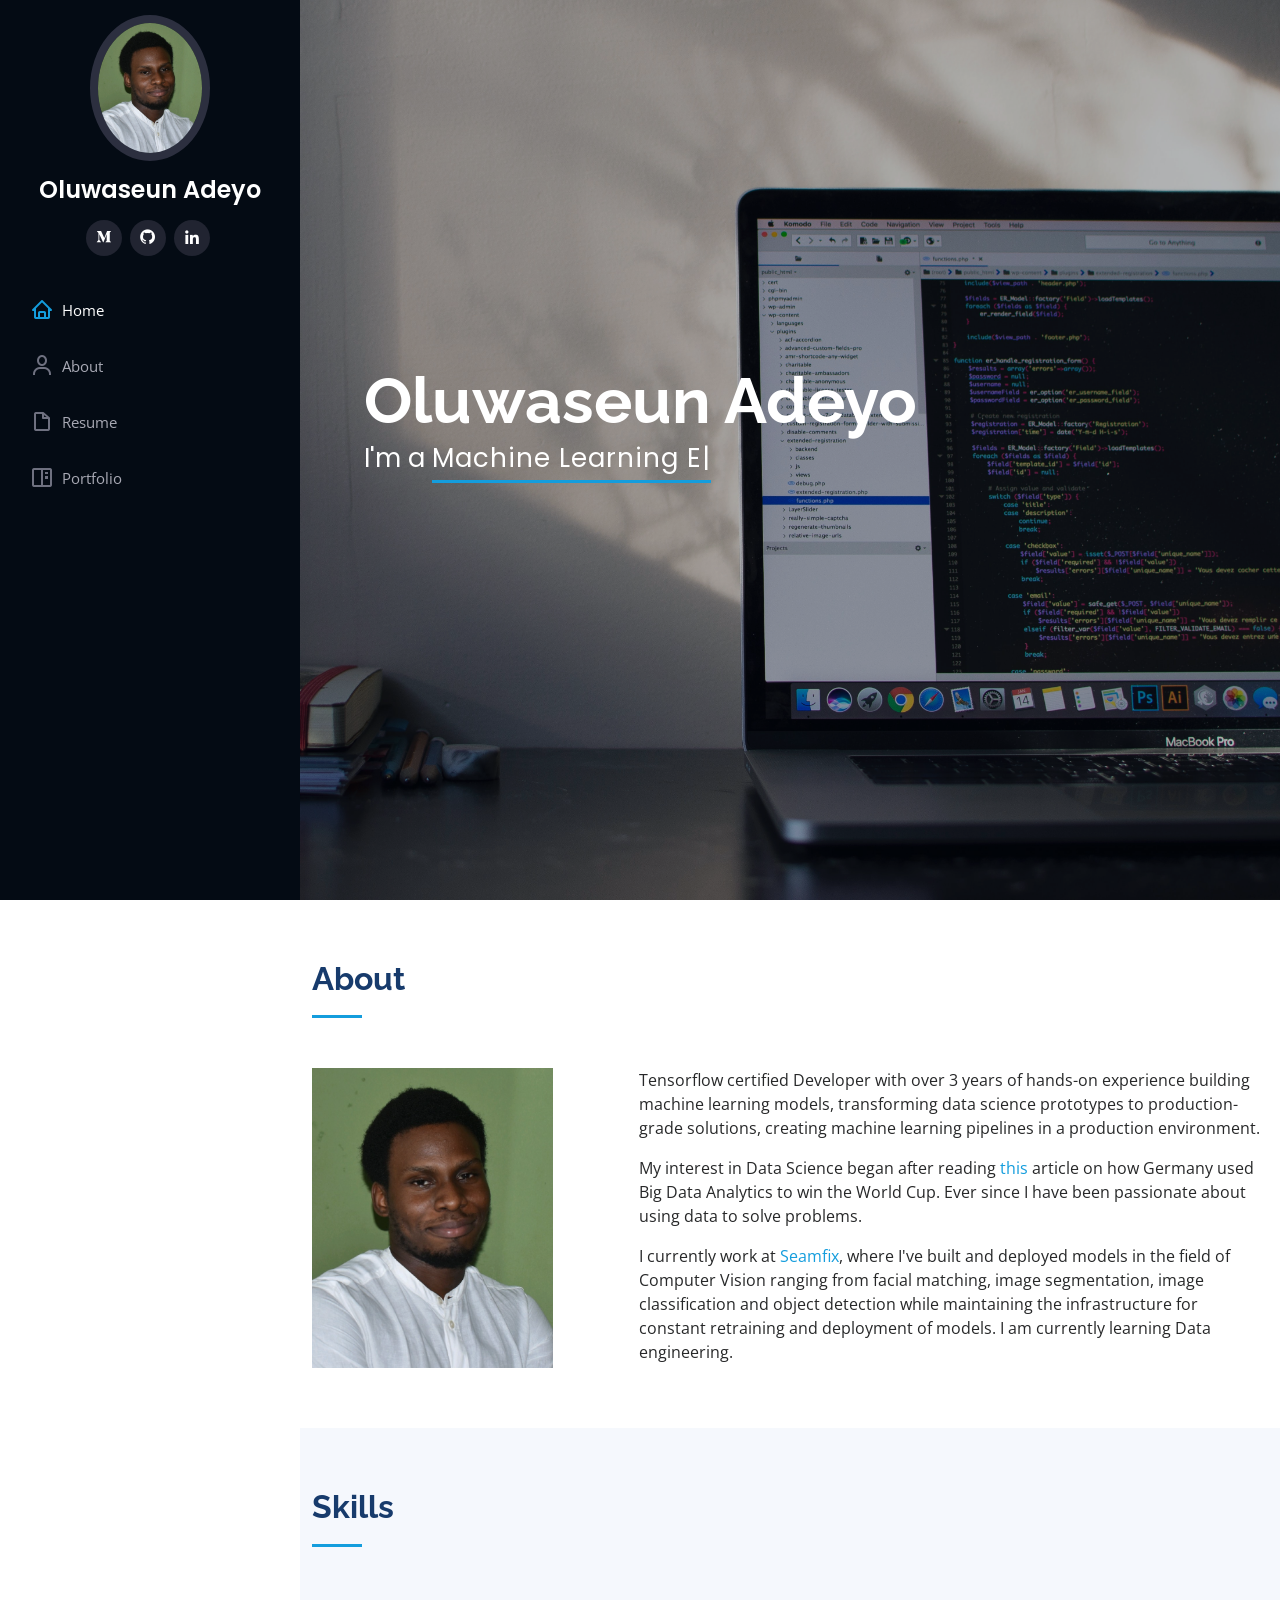
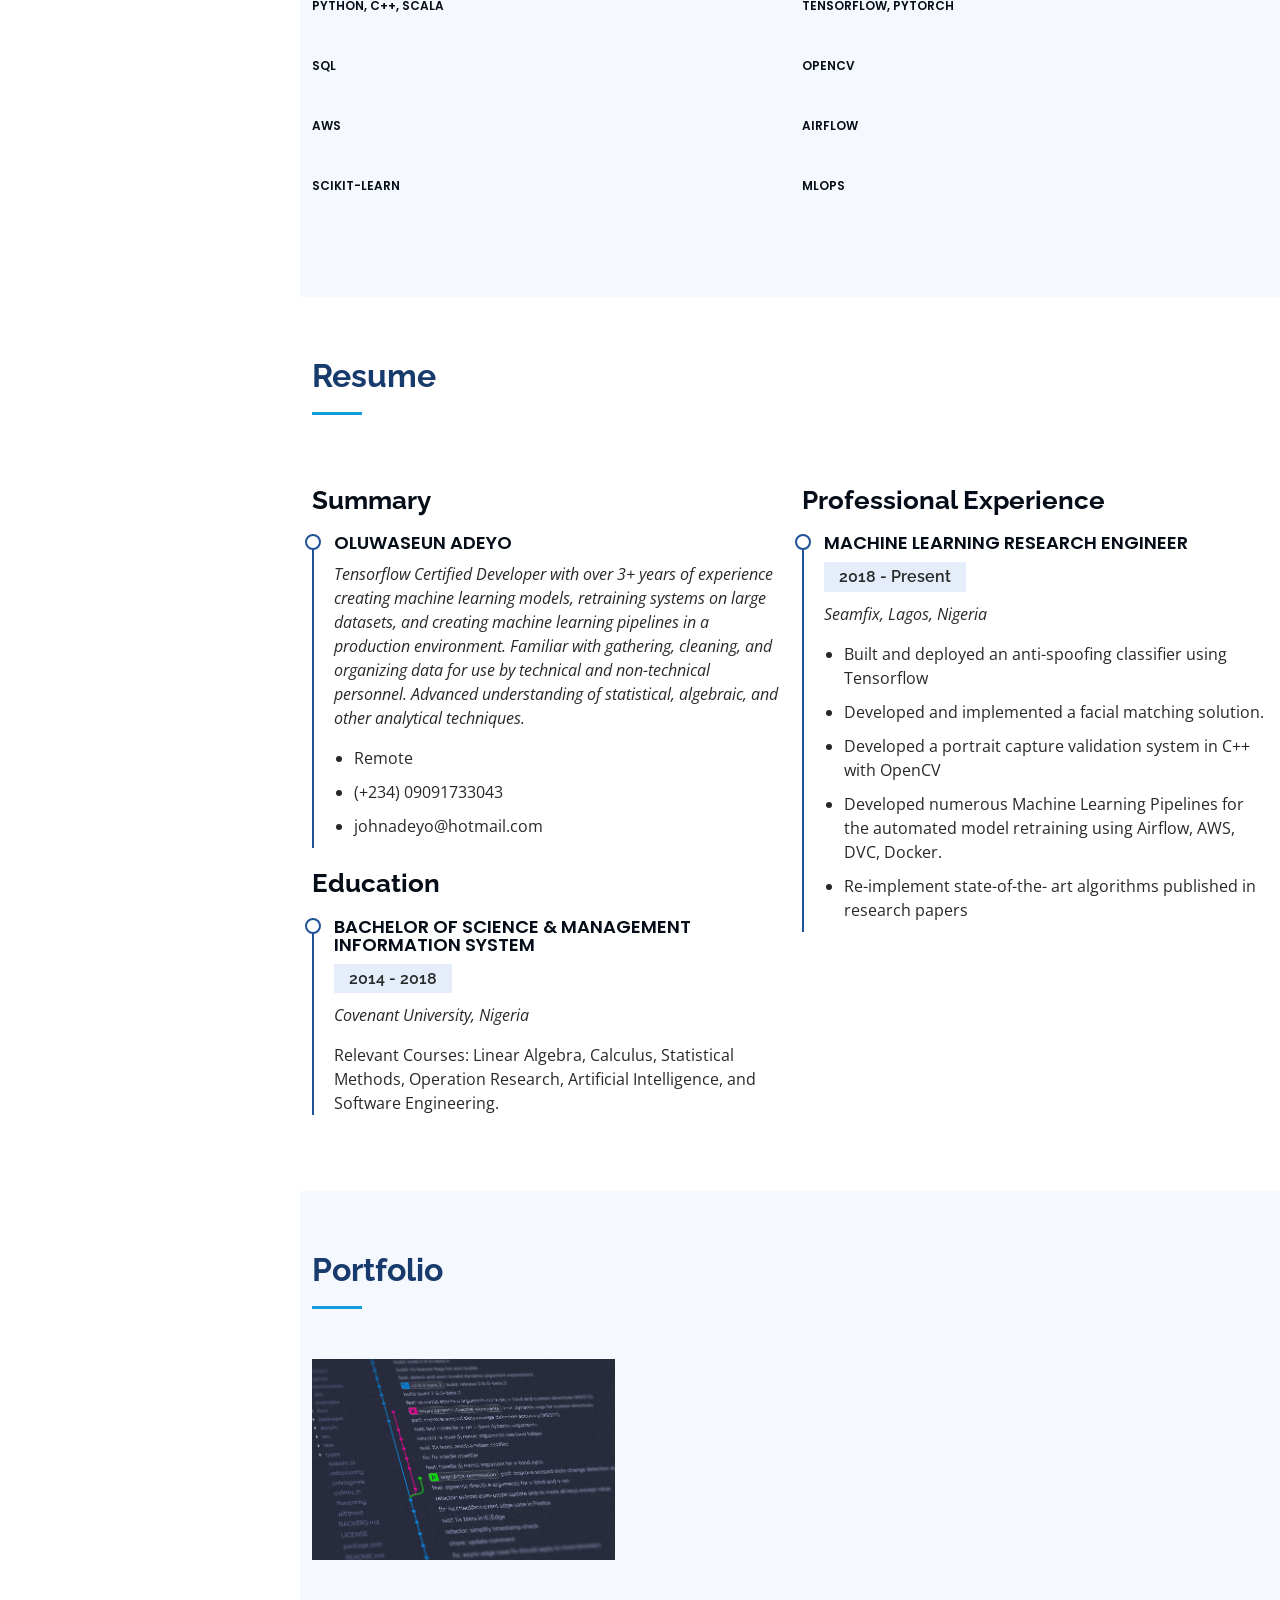
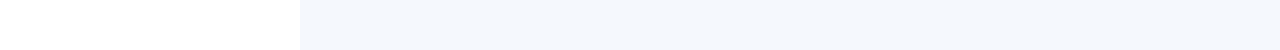
<file: index.html>
<!DOCTYPE html>
<html lang="en">

<head>
  <meta charset="utf-8">
  <meta content="width=device-width, initial-scale=1.0" name="viewport">

  <title>Oluwaseun Adeyo</title>
  <meta content="" name="description">
  <meta content="" name="keywords">

  <!-- Favicons -->
  <link href="assets/img/favicon.png" rel="icon">
  <link href="assets/img/apple-touch-icon.png" rel="apple-touch-icon">

  <!-- Google Fonts -->
  <link href="https://fonts.googleapis.com/css?family=Open+Sans:300,300i,400,400i,600,600i,700,700i|Raleway:300,300i,400,400i,500,500i,600,600i,700,700i|Poppins:300,300i,400,400i,500,500i,600,600i,700,700i" rel="stylesheet">

  <!-- Vendor CSS Files -->
  <link href="assets/vendor/aos/aos.css" rel="stylesheet">
  <link href="assets/vendor/bootstrap/css/bootstrap.min.css" rel="stylesheet">
  <link href="assets/vendor/bootstrap-icons/bootstrap-icons.css" rel="stylesheet">
  <link href="assets/vendor/boxicons/css/boxicons.min.css" rel="stylesheet">
  <link href="assets/vendor/glightbox/css/glightbox.min.css" rel="stylesheet">
  <link href="assets/vendor/swiper/swiper-bundle.min.css" rel="stylesheet">

  <!-- Template Main CSS File -->
  <link href="assets/css/style.css" rel="stylesheet">

  <!-- =======================================================
  * Template Name: iPortfolio - v3.5.0
  * Template URL: https://bootstrapmade.com/iportfolio-bootstrap-portfolio-websites-template/
  * Author: BootstrapMade.com
  * License: https://bootstrapmade.com/license/
  ======================================================== -->
</head>

<body>

  <!-- ======= Mobile nav toggle button ======= -->
  <i class="bi bi-list mobile-nav-toggle d-xl-none"></i>

  <!-- ======= Header ======= -->
  <header id="header">
    <div class="d-flex flex-column">

      <div class="profile">
        <img src="assets/img/oluwaseun.png" alt="" class="img-fluid rounded-circle">
        <h1 class="text-light"><a href="index.html">Oluwaseun Adeyo</a></h1>
        <div class="social-links mt-3 text-center">
          <a href="https://medium.com/@Deh_yor" class="medium"><i class="bx bxl-medium"></i></a>
          <a href="https://github.com/seunboy1" class="github"><i class="bx bxl-github"></i></a>
          <!-- <a href="https://medium.com/@Deh_yor" class="email"><i class="bx:bxl-mailchimp"></i></a> -->
          <a href="https://www.linkedin.com/in/oluwaseun-adeyo-3a047612b/" class="linkedin"><i class="bx bxl-linkedin"></i></a>
      </div>
      </div>

      <nav id="navbar" class="nav-menu navbar">
        <ul>
          <li><a href="#hero" class="nav-link scrollto active"><i class="bx bx-home"></i> <span>Home</span></a></li>
          <li><a href="#about" class="nav-link scrollto"><i class="bx bx-user"></i> <span>About</span></a></li>
          <li><a href="#resume" class="nav-link scrollto"><i class="bx bx-file-blank"></i> <span>Resume</span></a></li>
          <li><a href="#portfolio" class="nav-link scrollto"><i class="bx bx-book-content"></i> <span>Portfolio</span></a></li>
          <!-- <li><a href="#contact" class="nav-link scrollto"><i class="bx bx-envelope"></i> <span>Contact</span></a></li> -->
        </ul>
      </nav><!-- .nav-menu -->
    </div>
  </header><!-- End Header -->

  <!-- ======= Hero Section ======= -->
  <section id="hero" class="d-flex flex-column justify-content-center align-items-center">
    <div class="hero-container" data-aos="fade-in">
      <h1>Oluwaseun Adeyo</h1>
      <p>I'm a <span class="typed" data-typed-items="Machine Learning Engineer, Research Scientist, MLOps Engineer"></span></p>
    </div>
  </section><!-- End Hero -->

  <main id="main">

    <!-- ======= About Section ======= -->
    <section id="about" class="about">
      <div class="container">

        <div class="section-title">
          <h2>About</h2>
        </div>

        <div class="row">
          <div class="col-lg-4" data-aos="fade-right" >
            <img src="assets/img/oluwaseun.png" class="img-fluid" style="height: 300px " style="width: 300px" alt="">
          </div>
          <div class="col-lg-8 pt-4 pt-lg-0 content" data-aos="fade-left">
                        
            <p>Tensorflow certified Developer with over 3 years of hands-on experience building 
              machine learning models, transforming data science prototypes to production-grade 
              solutions, creating machine learning pipelines in a production environment.
            </p>
            <p>
              My interest in Data Science began after reading
              <a href="https://www.mic.com/articles/93438/how-germany-is-using-big-data-to-win-the-world-cup">this</a> article 
              on how Germany used Big Data Analytics to win the World Cup. Ever since I have been 
              passionate about using data to solve problems.
            </p>

            <p>
              I currently work at
              <a href="https://seamfix.com/">Seamfix</a>, where I've built 
              and deployed models in the field of Computer Vision ranging from facial matching, 
              image segmentation, image classification and object detection while maintaining 
              the infrastructure for constant retraining and deployment of models. I am currently learning 
              Data engineering.
            </p>

          </div>
        </div>

      </div>
    </section><!-- End About Section -->

    <!-- ======= Skills Section ======= -->
    <section id="skills" class="skills section-bg">
      <div class="container">

        <div class="section-title">
          <h2>Skills</h2>
          </div>

        <div class="row skills-content">

          <div class="col-lg-6" data-aos="fade-up">
            <div class="progress">
              <span class="skill">Python, C++, Scala </span> 
            </div>

            <div class="progress">
              <span class="skill">SQL </span>
            </div>

            <div class="progress">
              <span class="skill">AWS </span>
            </div>

            <div class="progress">
              <span class="skill">Scikit-learn </span>
            </div>

          </div>

          <div class="col-lg-6" data-aos="fade-up" data-aos-delay="100">

            <div class="progress">
              <span class="skill">Tensorflow, Pytorch </span> 
            </div>

            <div class="progress">
              <span class="skill">OpenCV </span>
            </div>

            <div class="progress">
              <span class="skill">Airflow </span>
            </div>

            <div class="progress">
              <span class="skill">MLOps</span>
              </div>

          </div>

        </div>

      </div>
    </section><!-- End Skills Section -->

    <!-- ======= Resume Section ======= -->
    <section id="resume" class="resume">
      <div class="container">

        <div class="section-title">
          <h2>Resume</h2>
        </div>

        <div class="row">
          <div class="col-lg-6" data-aos="fade-up">
            <h3 class="resume-title">Summary</h3>
            <div class="resume-item pb-0">
              <h4>Oluwaseun Adeyo</h4>
              <p><em>Tensorflow Certified Developer with over 3+ years of experience creating machine learning models, 
                retraining systems on large datasets, and creating machine learning pipelines in a production environment. 
                Familiar with gathering, cleaning, and organizing data for use by technical and non-technical personnel. 
                Advanced understanding of statistical, algebraic, and other analytical techniques.</em></p>
              <ul>
                <li>Remote</li>
                <li>(+234) 09091733043</li>
                <li>johnadeyo@hotmail.com</li>
              </ul>
            </div>

            <h3 class="resume-title">Education</h3>
            
            <div class="resume-item">
              <h4>Bachelor of Science &amp; Management Information System</h4>
              <h5>2014 - 2018</h5>
              <p><em>Covenant University, Nigeria</em></p>
              <p>Relevant Courses: Linear Algebra, Calculus, Statistical Methods, Operation Research, 
                Artificial Intelligence, and Software Engineering.</p>
            </div>
          </div>
          <div class="col-lg-6" data-aos="fade-up" data-aos-delay="100">
            <h3 class="resume-title">Professional Experience</h3>
            <div class="resume-item">
              <h4>Machine Learning Research Engineer</h4>
              <h5>2018 - Present</h5>
              <p><em>Seamfix, Lagos, Nigeria</em></p>
              <ul>
                <li>Built and deployed an anti-spoofing classifier using Tensorflow</li>
                <li>Developed and implemented a facial matching solution. </li>
                <li>Developed a portrait capture validation system in C++ with OpenCV</li>
                <li>Developed numerous Machine Learning Pipelines for the automated model retraining using Airflow, AWS, DVC, Docker.</li>
                <li> Re-implement state-of-the- art algorithms published in research papers </li>
              </ul>
            </div>
          </div>
        </div>

      </div>
    </section><!-- End Resume Section -->

    <!-- ======= Portfolio Section ======= -->
    <section id="portfolio" class="portfolio section-bg">
      <div class="container">

        <div class="section-title">
          <h2>Portfolio</h2>
        </div>

        <div class="row" data-aos="fade-up">
          <div class="col-lg-12 d-flex justify-content-center">
            <!-- <ul id="portfolio-flters"> -->
              <!-- <li data-filter="*" class="filter-active">All</li> -->
              <!-- <li data-filter=".filter-app">App</li>
              <li data-filter=".filter-card">Card</li>
              <li data-filter=".filter-web">Web</li> -->
            <!-- </ul> -->
          </div>
        </div>

        <div class="row portfolio-container" data-aos="fade-up" data-aos-delay="100">

          <div class="col-lg-4 col-md-6 portfolio-item filter-app">
            <div class="portfolio-wrap">
              <img src="assets/img/portfolio/portfolio1.jpg" class="img-fluid" alt="">
              <div class="portfolio-links">
                <a href="assets/img/portfolio/portfolio1.jpg" data-gallery="portfolioGallery" class="portfolio-lightbox" title="DVC & Model Versioning"><i class="bx bx-plus"></i></a>
                <a href="dvc.html" title="More Details"><i class="bx bx-link"></i></a>
              </div>
            </div>
          </div>

          <!-- <div class="col-lg-4 col-md-6 portfolio-item filter-web">
            <div class="portfolio-wrap">
              <img src="assets/img/portfolio/portfolio-2.jpg" class="img-fluid" alt="">
              <div class="portfolio-links">
                <a href="assets/img/portfolio/portfolio-2.jpg" data-gallery="portfolioGallery" class="portfolio-lightbox" title="Web 3"><i class="bx bx-plus"></i></a>
                <a href="portfolio-details.html" title="More Details"><i class="bx bx-link"></i></a>
              </div>
            </div>
          </div>

          <div class="col-lg-4 col-md-6 portfolio-item filter-app">
            <div class="portfolio-wrap">
              <img src="assets/img/portfolio/portfolio-3.jpg" class="img-fluid" alt="">
              <div class="portfolio-links">
                <a href="assets/img/portfolio/portfolio-3.jpg" data-gallery="portfolioGallery" class="portfolio-lightbox" title="App 2"><i class="bx bx-plus"></i></a>
                <a href="portfolio-details.html" title="More Details"><i class="bx bx-link"></i></a>
              </div>
            </div>
          </div>

          <div class="col-lg-4 col-md-6 portfolio-item filter-card">
            <div class="portfolio-wrap">
              <img src="assets/img/portfolio/portfolio-4.jpg" class="img-fluid" alt="">
              <div class="portfolio-links">
                <a href="assets/img/portfolio/portfolio-4.jpg" data-gallery="portfolioGallery" class="portfolio-lightbox" title="Card 2"><i class="bx bx-plus"></i></a>
                <a href="portfolio-details.html" title="More Details"><i class="bx bx-link"></i></a>
              </div>
            </div> -->
          </div>

         

      </div>
    </section><!-- End Portfolio Section -->

    <!-- ======= Contact Section ======= -->
    <!-- <section id="contact" class="contact">
      <div class="container">

        
        <div class="row" data-aos="fade-in">

          <div class="col-lg-5 d-flex align-items-stretch">
            <div class="info">
              <div class="address">
                <i class="bi bi-geo-alt"></i>
                <h4>Location:</h4>
                <p>A108 Adam Street, New York, NY 535022</p>
              </div>

              <div class="email">
                <i class="bi bi-envelope"></i>
                <h4>Email:</h4>
                <p>info@example.com</p>
              </div>

              <div class="phone">
                <i class="bi bi-phone"></i>
                <h4>Call:</h4>
                <p>+1 5589 55488 55s</p>
              </div>

              <iframe src="https://www.google.com/maps/embed?pb=!1m14!1m8!1m3!1d12097.433213460943!2d-74.0062269!3d40.7101282!3m2!1i1024!2i768!4f13.1!3m3!1m2!1s0x0%3A0xb89d1fe6bc499443!2sDowntown+Conference+Center!5e0!3m2!1smk!2sbg!4v1539943755621" frameborder="0" style="border:0; width: 100%; height: 290px;" allowfullscreen></iframe>
            </div>

          </div>

          <div class="col-lg-7 mt-5 mt-lg-0 d-flex align-items-stretch">
            <form action="forms/contact.php" method="post" role="form" class="php-email-form">
              <div class="row">
                <div class="form-group col-md-6">
                  <label for="name">Your Name</label>
                  <input type="text" name="name" class="form-control" id="name" required>
                </div>
                <div class="form-group col-md-6">
                  <label for="name">Your Email</label>
                  <input type="email" class="form-control" name="email" id="email" required>
                </div>
              </div>
              <div class="form-group">
                <label for="name">Subject</label>
                <input type="text" class="form-control" name="subject" id="subject" required>
              </div>
              <div class="form-group">
                <label for="name">Message</label>
                <textarea class="form-control" name="message" rows="10" required></textarea>
              </div>
              <div class="my-3">
                <div class="loading">Loading</div>
                <div class="error-message"></div>
                <div class="sent-message">Your message has been sent. Thank you!</div>
              </div>
              <div class="text-center"><button type="submit">Send Message</button></div>
            </form>
          </div> -->

        </div>

      </div>
    </section><!-- End Contact Section -->

  </main><!-- End #main -->

  <a href="#" class="back-to-top d-flex align-items-center justify-content-center"><i class="bi bi-arrow-up-short"></i></a>

  <!-- Vendor JS Files -->
  <script src="assets/vendor/aos/aos.js"></script>
  <script src="assets/vendor/bootstrap/js/bootstrap.bundle.min.js"></script>
  <script src="assets/vendor/glightbox/js/glightbox.min.js"></script>
  <script src="assets/vendor/isotope-layout/isotope.pkgd.min.js"></script>
  <script src="assets/vendor/php-email-form/validate.js"></script>
  <script src="assets/vendor/purecounter/purecounter.js"></script>
  <script src="assets/vendor/swiper/swiper-bundle.min.js"></script>
  <script src="assets/vendor/typed.js/typed.min.js"></script>
  <script src="assets/vendor/waypoints/noframework.waypoints.js"></script>

  <!-- Template Main JS File -->
  <script src="assets/js/main.js"></script>

</body>

</html>
</file>
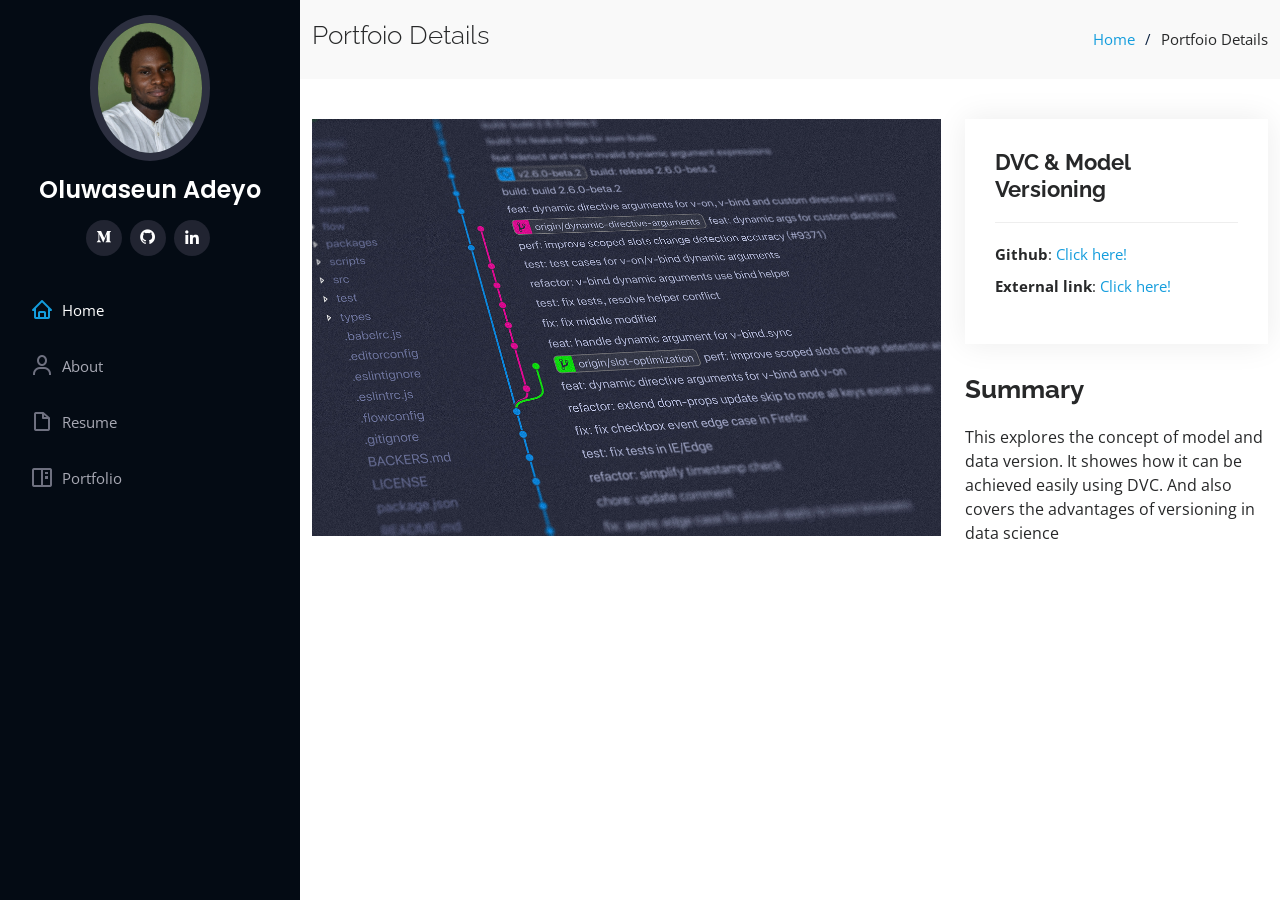
<file: dvc.html>
<!DOCTYPE html>
<html lang="en">

<head>
  <meta charset="utf-8">
  <meta content="width=device-width, initial-scale=1.0" name="viewport">

  <title>Portfolio Page</title>
  <meta content="" name="description">
  <meta content="" name="keywords">

  <!-- Favicons -->
  <link href="assets/img/favicon.png" rel="icon">
  <link href="assets/img/apple-touch-icon.png" rel="apple-touch-icon">

  <!-- Google Fonts -->
  <link href="https://fonts.googleapis.com/css?family=Open+Sans:300,300i,400,400i,600,600i,700,700i|Raleway:300,300i,400,400i,500,500i,600,600i,700,700i|Poppins:300,300i,400,400i,500,500i,600,600i,700,700i" rel="stylesheet">

  <!-- Vendor CSS Files -->
  <link href="assets/vendor/aos/aos.css" rel="stylesheet">
  <link href="assets/vendor/bootstrap/css/bootstrap.min.css" rel="stylesheet">
  <link href="assets/vendor/bootstrap-icons/bootstrap-icons.css" rel="stylesheet">
  <link href="assets/vendor/boxicons/css/boxicons.min.css" rel="stylesheet">
  <link href="assets/vendor/glightbox/css/glightbox.min.css" rel="stylesheet">
  <link href="assets/vendor/swiper/swiper-bundle.min.css" rel="stylesheet">

  <!-- Template Main CSS File -->
  <link href="assets/css/style.css" rel="stylesheet">

  <!-- =======================================================
  * Template Name: iPortfolio - v3.5.0
  * Template URL: https://bootstrapmade.com/iportfolio-bootstrap-portfolio-websites-template/
  * Author: BootstrapMade.com
  * License: https://bootstrapmade.com/license/
  ======================================================== -->
</head>

<body>

  <!-- ======= Mobile nav toggle button ======= -->
  <i class="bi bi-list mobile-nav-toggle d-xl-none"></i>

  <!-- ======= Header ======= -->
  <header id="header">
    <div class="d-flex flex-column">

      <div class="profile">
        <img src="assets/img/oluwaseun.png" alt="" class="img-fluid rounded-circle">
        <h1 class="text-light"><a href="index.html">Oluwaseun Adeyo</a></h1>
        <div class="social-links mt-3 text-center">
          <a href="https://medium.com/@Deh_yor" class="medium"><i class="bx bxl-medium"></i></a>
          <a href="https://github.com/seunboy1" class="github"><i class="bx bxl-github"></i></a>
          <a href="https://www.linkedin.com/in/oluwaseun-adeyo-3a047612b/" class="linkedin"><i class="bx bxl-linkedin"></i></a>
      </div>

      <nav id="navbar" class="nav-menu navbar">
        <ul>
          <li><a href="index.html" class="nav-link scrollto active"><i class="bx bx-home"></i> <span>Home</span></a></li>
          <li><a href="index.html#about" class="nav-link scrollto"><i class="bx bx-user"></i> <span>About</span></a></li>
          <li><a href="index.html#resume" class="nav-link scrollto"><i class="bx bx-file-blank"></i> <span>Resume</span></a></li>
          <li><a href="index.html#portfolio" class="nav-link scrollto"><i class="bx bx-book-content"></i> <span>Portfolio</span></a></li>
          <!-- <li><a href="index.html#contact" class="nav-link scrollto"><i class="bx bx-envelope"></i> <span>Contact</span></a></li> -->
        </ul>
      </nav><!-- .nav-menu -->
    </div>
  </header><!-- End Header -->

  <main id="main">

    <!-- ======= Breadcrumbs ======= -->
    <section id="breadcrumbs" class="breadcrumbs">
      <div class="container">

        <div class="d-flex justify-content-between align-items-center">
          <h2>Portfoio Details</h2>
          <ol>
            <li><a href="index.html">Home</a></li>
            <li>Portfoio Details</li>
          </ol>
        </div>

      </div>
    </section><!-- End Breadcrumbs -->

    <!-- ======= Portfolio Details Section ======= -->
    <section id="portfolio-details" class="portfolio-details">
      <div class="container">

        <div class="row gy-4">

          <div class="col-lg-8">
            <div class="portfolio-details-slider swiper">
              <div class="swiper-wrapper align-items-center">

                <div class="swiper-slide">
                  <img src="assets/img/portfolio/portfolio1.jpg" alt="">
                </div>

                <!-- <div class="swiper-slide">
                  <img src="assets/img/portfolio/portfolio-details-2.jpg" alt="">
                </div>

                <div class="swiper-slide">
                  <img src="assets/img/portfolio/portfolio-details-3.jpg" alt="">
                </div> -->

              </div>
              <div class="swiper-pagination"></div>
            </div>
          </div>

          <div class="col-lg-4">
            <div class="portfolio-info">
              <h3>DVC & Model Versioning</h3>
              <ul>
                <li><strong>Github</strong>: <a href="https://github.com/seunboy1/DVC_GITHUB_CODE">Click here! </a> </li>
                <li><strong>External link</strong>: <a href= https://medium.com/geekculture/how-to-ensure-reproducibility-easily-in-data-science-through-version-control-1777ae3b15a >Click here! </a> </li>
              </ul>
            </div>
            <div class="portfolio-description">
              <h2>Summary</h2>
              <p>
                This explores the concept of model and data version. It showes how it can be achieved easily using DVC. 
                And also covers the advantages of versioning in data science
              </p>
            </div>
          </div>

        </div>

      </div>
    </section><!-- End Portfolio Details Section -->

  </main><!-- End #main -->

  <a href="#" class="back-to-top d-flex align-items-center justify-content-center"><i class="bi bi-arrow-up-short"></i></a>

  <!-- Vendor JS Files -->
  <script src="assets/vendor/aos/aos.js"></script>
  <script src="assets/vendor/bootstrap/js/bootstrap.bundle.min.js"></script>
  <script src="assets/vendor/glightbox/js/glightbox.min.js"></script>
  <script src="assets/vendor/isotope-layout/isotope.pkgd.min.js"></script>
  <script src="assets/vendor/php-email-form/validate.js"></script>
  <script src="assets/vendor/purecounter/purecounter.js"></script>
  <script src="assets/vendor/swiper/swiper-bundle.min.js"></script>
  <script src="assets/vendor/typed.js/typed.min.js"></script>
  <script src="assets/vendor/waypoints/noframework.waypoints.js"></script>

  <!-- Template Main JS File -->
  <script src="assets/js/main.js"></script>

</body>

</html>
</file>
<file: assets/css/style.css>
/**
* Template Name: iPortfolio - v3.5.0
* Template URL: https://bootstrapmade.com/iportfolio-bootstrap-portfolio-websites-template/
* Author: BootstrapMade.com
* License: https://bootstrapmade.com/license/
*/

/*--------------------------------------------------------------
# General
--------------------------------------------------------------*/
body {
  font-family: "Open Sans", sans-serif;
  color: #272829;
}

a {
  color: #149ddd;
  text-decoration: none;
}

a:hover {
  color: #37b3ed;
  text-decoration: none;
}

h1, h2, h3, h4, h5, h6 {
  font-family: "Raleway", sans-serif;
}

/*--------------------------------------------------------------
# Back to top button
--------------------------------------------------------------*/
.back-to-top {
  position: fixed;
  visibility: hidden;
  opacity: 0;
  right: 15px;
  bottom: 15px;
  z-index: 996;
  background: #149ddd;
  width: 40px;
  height: 40px;
  border-radius: 50px;
  transition: all 0.4s;
}
.back-to-top i {
  font-size: 28px;
  color: #fff;
  line-height: 0;
}
.back-to-top:hover {
  background: #2eafec;
  color: #fff;
}
.back-to-top.active {
  visibility: visible;
  opacity: 1;
}

/*--------------------------------------------------------------
# Header
--------------------------------------------------------------*/
#header {
  position: fixed;
  top: 0;
  left: 0;
  bottom: 0;
  width: 300px;
  transition: all ease-in-out 0.5s;
  z-index: 9997;
  transition: all 0.5s;
  padding: 0 15px;
  background: #040b14;
  overflow-y: auto;
}
#header .profile img {
  margin: 15px auto;
  display: block;
  width: 120px;
  border: 8px solid #2c2f3f;
}
#header .profile h1 {
  font-size: 24px;
  margin: 0;
  padding: 0;
  font-weight: 600;
  -moz-text-align-last: center;
  text-align-last: center;
  font-family: "Poppins", sans-serif;
}
#header .profile h1 a, #header .profile h1 a:hover {
  color: #fff;
  text-decoration: none;
}
#header .profile .social-links a {
  font-size: 18px;
  display: inline-block;
  background: #212431;
  color: #fff;
  line-height: 1;
  padding: 8px 0;
  margin-right: 4px;
  border-radius: 50%;
  text-align: center;
  width: 36px;
  height: 36px;
  transition: 0.3s;
}
#header .profile .social-links a:hover {
  background: #149ddd;
  color: #fff;
  text-decoration: none;
}

#main {
  margin-left: 300px;
}

@media (max-width: 1199px) {
  #header {
    left: -300px;
  }

  #main {
    margin-left: 0;
  }
}
/*--------------------------------------------------------------
# Navigation Menu
--------------------------------------------------------------*/
/* Desktop Navigation */
.nav-menu {
  padding: 30px 0 0 0;
}
.nav-menu * {
  margin: 0;
  padding: 0;
  list-style: none;
}
.nav-menu > ul > li {
  position: relative;
  white-space: nowrap;
}
.nav-menu a, .nav-menu a:focus {
  display: flex;
  align-items: center;
  color: #a8a9b4;
  padding: 12px 15px;
  margin-bottom: 8px;
  transition: 0.3s;
  font-size: 15px;
}
.nav-menu a i, .nav-menu a:focus i {
  font-size: 24px;
  padding-right: 8px;
  color: #6f7180;
}
.nav-menu a:hover, .nav-menu .active, .nav-menu .active:focus, .nav-menu li:hover > a {
  text-decoration: none;
  color: #fff;
}
.nav-menu a:hover i, .nav-menu .active i, .nav-menu .active:focus i, .nav-menu li:hover > a i {
  color: #149ddd;
}

/* Mobile Navigation */
.mobile-nav-toggle {
  position: fixed;
  right: 15px;
  top: 15px;
  z-index: 9998;
  border: 0;
  font-size: 24px;
  transition: all 0.4s;
  outline: none !important;
  background-color: #149ddd;
  color: #fff;
  width: 40px;
  height: 40px;
  display: inline-flex;
  align-items: center;
  justify-content: center;
  line-height: 0;
  border-radius: 50px;
  cursor: pointer;
}

.mobile-nav-active {
  overflow: hidden;
}
.mobile-nav-active #header {
  left: 0;
}

/*--------------------------------------------------------------
# Hero Section
--------------------------------------------------------------*/
#hero {
  width: 100%;
  height: 100vh;
  background: url("../img/hero-bgg.jpg") top center;
  background-size: cover;
}
#hero:before {
  content: "";
  background: rgba(5, 13, 24, 0.3);
  position: absolute;
  bottom: 0;
  top: 0;
  left: 0;
  right: 0;
  z-index: 1;
}
#hero .hero-container {
  position: relative;
  z-index: 2;
  min-width: 300px;
}
#hero h1 {
  margin: 0 0 10px 0;
  font-size: 64px;
  font-weight: 700;
  line-height: 56px;
  color: #fff;
}
#hero p {
  color: #fff;
  margin-bottom: 50px;
  font-size: 26px;
  font-family: "Poppins", sans-serif;
}
#hero p span {
  color: #fff;
  padding-bottom: 4px;
  letter-spacing: 1px;
  border-bottom: 3px solid #149ddd;
}
@media (min-width: 1024px) {
  #hero {
    background-attachment: fixed;
  }
}
@media (max-width: 768px) {
  #hero h1 {
    font-size: 28px;
    line-height: 36px;
  }
  #hero h2 {
    font-size: 18px;
    line-height: 24px;
    margin-bottom: 30px;
  }
}

/*--------------------------------------------------------------
# Sections General
--------------------------------------------------------------*/
section {
  padding: 60px 0;
  overflow: hidden;
}

.section-bg {
  background: #f5f8fd;
}

.section-title {
  padding-bottom: 30px;
}
.section-title h2 {
  font-size: 32px;
  font-weight: bold;
  margin-bottom: 20px;
  padding-bottom: 20px;
  position: relative;
  color: #173b6c;
}
.section-title h2::after {
  content: "";
  position: absolute;
  display: block;
  width: 50px;
  height: 3px;
  background: #149ddd;
  bottom: 0;
  left: 0;
}
.section-title p {
  margin-bottom: 0;
}

/*--------------------------------------------------------------
# About
--------------------------------------------------------------*/
.about .content h3 {
  font-weight: 700;
  font-size: 26px;
  color: #173b6c;
}
.about .content ul {
  list-style: none;
  padding: 0;
}
.about .content ul li {
  margin-bottom: 20px;
  display: flex;
  align-items: center;
}
.about .content ul strong {
  margin-right: 10px;
}
.about .content ul i {
  font-size: 16px;
  margin-right: 5px;
  color: #149ddd;
  line-height: 0;
}
.about .content p:last-child {
  margin-bottom: 0;
}

/*--------------------------------------------------------------
# Facts
--------------------------------------------------------------*/
.facts {
  padding-bottom: 30px;
}
.facts .count-box {
  padding: 30px;
  width: 100%;
}
.facts .count-box i {
  display: block;
  font-size: 44px;
  color: #149ddd;
  float: left;
  line-height: 0;
}
.facts .count-box span {
  font-size: 48px;
  line-height: 40px;
  display: block;
  font-weight: 700;
  color: #050d18;
  margin-left: 60px;
}
.facts .count-box p {
  padding: 15px 0 0 0;
  margin: 0 0 0 60px;
  font-family: "Raleway", sans-serif;
  font-size: 14px;
  color: #122f57;
}
.facts .count-box a {
  font-weight: 600;
  display: block;
  margin-top: 20px;
  color: #122f57;
  font-size: 15px;
  font-family: "Poppins", sans-serif;
  transition: ease-in-out 0.3s;
}
.facts .count-box a:hover {
  color: #1f5297;
}

/*--------------------------------------------------------------
# Akills
--------------------------------------------------------------*/
.skills .progress {
  height: 60px;
  display: block;
  background: none;
  border-radius: 0;
}
.skills .progress .skill {
  padding: 0;
  margin: 0 0 6px 0;
  text-transform: uppercase;
  display: block;
  font-weight: 600;
  font-family: "Poppins", sans-serif;
  color: #050d18;
}
.skills .progress .skill .val {
  float: right;
  font-style: normal;
}
.skills .progress-bar-wrap {
  background: #dce8f8;
  height: 10px;
}
.skills .progress-bar {
  width: 1px;
  height: 10px;
  transition: 0.9s;
  background-color: #149ddd;
}

/*--------------------------------------------------------------
# Resume
--------------------------------------------------------------*/
.resume .resume-title {
  font-size: 26px;
  font-weight: 700;
  margin-top: 20px;
  margin-bottom: 20px;
  color: #050d18;
}
.resume .resume-item {
  padding: 0 0 20px 20px;
  margin-top: -2px;
  border-left: 2px solid #1f5297;
  position: relative;
}
.resume .resume-item h4 {
  line-height: 18px;
  font-size: 18px;
  font-weight: 600;
  text-transform: uppercase;
  font-family: "Poppins", sans-serif;
  color: #050d18;
  margin-bottom: 10px;
}
.resume .resume-item h5 {
  font-size: 16px;
  background: #e4edf9;
  padding: 5px 15px;
  display: inline-block;
  font-weight: 600;
  margin-bottom: 10px;
}
.resume .resume-item ul {
  padding-left: 20px;
}
.resume .resume-item ul li {
  padding-bottom: 10px;
}
.resume .resume-item:last-child {
  padding-bottom: 0;
}
.resume .resume-item::before {
  content: "";
  position: absolute;
  width: 16px;
  height: 16px;
  border-radius: 50px;
  left: -9px;
  top: 0;
  background: #fff;
  border: 2px solid #1f5297;
}

/*--------------------------------------------------------------
# Portfolio
--------------------------------------------------------------*/
.portfolio .portfolio-item {
  margin-bottom: 30px;
}
.portfolio #portfolio-flters {
  padding: 0;
  margin: 0 auto 35px auto;
  list-style: none;
  text-align: center;
  background: #fff;
  border-radius: 50px;
  padding: 2px 15px;
}
.portfolio #portfolio-flters li {
  cursor: pointer;
  display: inline-block;
  padding: 10px 15px 8px 15px;
  font-size: 14px;
  font-weight: 600;
  line-height: 1;
  text-transform: uppercase;
  color: #272829;
  margin-bottom: 5px;
  transition: all 0.3s ease-in-out;
}
.portfolio #portfolio-flters li:hover, .portfolio #portfolio-flters li.filter-active {
  color: #149ddd;
}
.portfolio #portfolio-flters li:last-child {
  margin-right: 0;
}
.portfolio .portfolio-wrap {
  transition: 0.3s;
  position: relative;
  overflow: hidden;
  z-index: 1;
}
.portfolio .portfolio-wrap::before {
  content: "";
  background: rgba(255, 255, 255, 0.5);
  position: absolute;
  left: 0;
  right: 0;
  top: 0;
  bottom: 0;
  transition: all ease-in-out 0.3s;
  z-index: 2;
  opacity: 0;
}
.portfolio .portfolio-wrap .portfolio-links {
  opacity: 1;
  left: 0;
  right: 0;
  bottom: -60px;
  z-index: 3;
  position: absolute;
  transition: all ease-in-out 0.3s;
  display: flex;
  justify-content: center;
}
.portfolio .portfolio-wrap .portfolio-links a {
  color: #fff;
  font-size: 28px;
  text-align: center;
  background: rgba(20, 157, 221, 0.75);
  transition: 0.3s;
  width: 50%;
}
.portfolio .portfolio-wrap .portfolio-links a:hover {
  background: rgba(20, 157, 221, 0.95);
}
.portfolio .portfolio-wrap .portfolio-links a + a {
  border-left: 1px solid #37b3ed;
}
.portfolio .portfolio-wrap:hover::before {
  top: 0;
  left: 0;
  right: 0;
  bottom: 0;
  opacity: 1;
}
.portfolio .portfolio-wrap:hover .portfolio-links {
  opacity: 1;
  bottom: 0;
}

/*--------------------------------------------------------------
# Portfolio Details
--------------------------------------------------------------*/
.portfolio-details {
  padding-top: 40px;
}
.portfolio-details .portfolio-details-slider img {
  width: 100%;
}
.portfolio-details .portfolio-details-slider .swiper-pagination {
  margin-top: 20px;
  position: relative;
}
.portfolio-details .portfolio-details-slider .swiper-pagination .swiper-pagination-bullet {
  width: 12px;
  height: 12px;
  background-color: #fff;
  opacity: 1;
  border: 1px solid #149ddd;
}
.portfolio-details .portfolio-details-slider .swiper-pagination .swiper-pagination-bullet-active {
  background-color: #149ddd;
}
.portfolio-details .portfolio-info {
  padding: 30px;
  box-shadow: 0px 0 30px rgba(5, 13, 24, 0.08);
}
.portfolio-details .portfolio-info h3 {
  font-size: 22px;
  font-weight: 700;
  margin-bottom: 20px;
  padding-bottom: 20px;
  border-bottom: 1px solid #eee;
}
.portfolio-details .portfolio-info ul {
  list-style: none;
  padding: 0;
  font-size: 15px;
}
.portfolio-details .portfolio-info ul li + li {
  margin-top: 10px;
}
.portfolio-details .portfolio-description {
  padding-top: 30px;
}
.portfolio-details .portfolio-description h2 {
  font-size: 26px;
  font-weight: 700;
  margin-bottom: 20px;
}
.portfolio-details .portfolio-description p {
  padding: 0;
}

/*--------------------------------------------------------------
# Services
--------------------------------------------------------------*/
.services .icon-box {
  margin-bottom: 20px;
}
.services .icon {
  float: left;
  display: flex;
  align-items: center;
  justify-content: center;
  width: 54px;
  height: 54px;
  background: #149ddd;
  border-radius: 50%;
  transition: 0.5s;
  border: 1px solid #149ddd;
}
.services .icon i {
  color: #fff;
  font-size: 24px;
  line-height: 0;
}
.services .icon-box:hover .icon {
  background: #fff;
}
.services .icon-box:hover .icon i {
  color: #149ddd;
}
.services .title {
  margin-left: 80px;
  font-weight: 700;
  margin-bottom: 15px;
  font-size: 18px;
}
.services .title a {
  color: #343a40;
}
.services .title a:hover {
  color: #149ddd;
}
.services .description {
  margin-left: 80px;
  line-height: 24px;
  font-size: 14px;
}

/*--------------------------------------------------------------
# Testimonials
--------------------------------------------------------------*/
.testimonials .testimonials-carousel, .testimonials .testimonials-slider {
  overflow: hidden;
}
.testimonials .testimonial-item {
  box-sizing: content-box;
  text-align: center;
  min-height: 320px;
}
.testimonials .testimonial-item .testimonial-img {
  width: 90px;
  border-radius: 50%;
  margin: 0 auto;
}
.testimonials .testimonial-item h3 {
  font-size: 18px;
  font-weight: bold;
  margin: 10px 0 5px 0;
  color: #111;
}
.testimonials .testimonial-item h4 {
  font-size: 14px;
  color: #999;
  margin: 0;
}
.testimonials .testimonial-item .quote-icon-left, .testimonials .testimonial-item .quote-icon-right {
  color: #c3e8fa;
  font-size: 26px;
}
.testimonials .testimonial-item .quote-icon-left {
  display: inline-block;
  left: -5px;
  position: relative;
}
.testimonials .testimonial-item .quote-icon-right {
  display: inline-block;
  right: -5px;
  position: relative;
  top: 10px;
}
.testimonials .testimonial-item p {
  font-style: italic;
  margin: 0 15px 15px 15px;
  padding: 20px;
  background: #fff;
  position: relative;
  margin-bottom: 35px;
  border-radius: 6px;
  box-shadow: 0px 2px 15px rgba(0, 0, 0, 0.1);
}
.testimonials .testimonial-item p::after {
  content: "";
  width: 0;
  height: 0;
  border-top: 20px solid #fff;
  border-right: 20px solid transparent;
  border-left: 20px solid transparent;
  position: absolute;
  bottom: -20px;
  left: calc(50% - 20px);
}
.testimonials .swiper-pagination {
  margin-top: 20px;
  position: relative;
}
.testimonials .swiper-pagination .swiper-pagination-bullet {
  width: 12px;
  height: 12px;
  background-color: #fff;
  opacity: 1;
  border: 1px solid #149ddd;
}
.testimonials .swiper-pagination .swiper-pagination-bullet-active {
  background-color: #149ddd;
}

/*--------------------------------------------------------------
# Contact
--------------------------------------------------------------*/
.contact {
  padding-bottom: 130px;
}
.contact .info {
  padding: 30px;
  background: #fff;
  width: 100%;
  box-shadow: 0 0 24px 0 rgba(0, 0, 0, 0.12);
}
.contact .info i {
  font-size: 20px;
  color: #149ddd;
  float: left;
  width: 44px;
  height: 44px;
  background: #dff3fc;
  display: flex;
  justify-content: center;
  align-items: center;
  border-radius: 50px;
  transition: all 0.3s ease-in-out;
}
.contact .info h4 {
  padding: 0 0 0 60px;
  font-size: 22px;
  font-weight: 600;
  margin-bottom: 5px;
  color: #050d18;
}
.contact .info p {
  padding: 0 0 10px 60px;
  margin-bottom: 20px;
  font-size: 14px;
  color: #173b6c;
}
.contact .info .email p {
  padding-top: 5px;
}
.contact .info .social-links {
  padding-left: 60px;
}
.contact .info .social-links a {
  font-size: 18px;
  display: inline-block;
  background: #333;
  color: #fff;
  line-height: 1;
  padding: 8px 0;
  border-radius: 50%;
  text-align: center;
  width: 36px;
  height: 36px;
  transition: 0.3s;
  margin-right: 10px;
}
.contact .info .social-links a:hover {
  background: #149ddd;
  color: #fff;
}
.contact .info .email:hover i, .contact .info .address:hover i, .contact .info .phone:hover i {
  background: #149ddd;
  color: #fff;
}
.contact .php-email-form {
  width: 100%;
  padding: 30px;
  background: #fff;
  box-shadow: 0 0 24px 0 rgba(0, 0, 0, 0.12);
}
.contact .php-email-form .form-group {
  padding-bottom: 8px;
}
.contact .php-email-form .validate {
  display: none;
  color: red;
  margin: 0 0 15px 0;
  font-weight: 400;
  font-size: 13px;
}
.contact .php-email-form .error-message {
  display: none;
  color: #fff;
  background: #ed3c0d;
  text-align: left;
  padding: 15px;
  font-weight: 600;
}
.contact .php-email-form .error-message br + br {
  margin-top: 25px;
}
.contact .php-email-form .sent-message {
  display: none;
  color: #fff;
  background: #18d26e;
  text-align: center;
  padding: 15px;
  font-weight: 600;
}
.contact .php-email-form .loading {
  display: none;
  background: #fff;
  text-align: center;
  padding: 15px;
}
.contact .php-email-form .loading:before {
  content: "";
  display: inline-block;
  border-radius: 50%;
  width: 24px;
  height: 24px;
  margin: 0 10px -6px 0;
  border: 3px solid #18d26e;
  border-top-color: #eee;
  -webkit-animation: animate-loading 1s linear infinite;
  animation: animate-loading 1s linear infinite;
}
.contact .php-email-form .form-group {
  margin-bottom: 15px;
}
.contact .php-email-form label {
  padding-bottom: 8px;
}
.contact .php-email-form input, .contact .php-email-form textarea {
  border-radius: 0;
  box-shadow: none;
  font-size: 14px;
}
.contact .php-email-form input {
  height: 44px;
}
.contact .php-email-form textarea {
  padding: 10px 15px;
}
.contact .php-email-form button[type=submit] {
  background: #149ddd;
  border: 0;
  padding: 10px 24px;
  color: #fff;
  transition: 0.4s;
  border-radius: 4px;
}
.contact .php-email-form button[type=submit]:hover {
  background: #37b3ed;
}
@-webkit-keyframes animate-loading {
  0% {
    transform: rotate(0deg);
  }
  100% {
    transform: rotate(360deg);
  }
}
@keyframes animate-loading {
  0% {
    transform: rotate(0deg);
  }
  100% {
    transform: rotate(360deg);
  }
}

/*--------------------------------------------------------------
# Breadcrumbs
--------------------------------------------------------------*/
.breadcrumbs {
  padding: 20px 0;
  background: #f9f9f9;
}
.breadcrumbs h2 {
  font-size: 26px;
  font-weight: 300;
}
.breadcrumbs ol {
  display: flex;
  flex-wrap: wrap;
  list-style: none;
  padding: 0;
  margin: 0;
  font-size: 15px;
}
.breadcrumbs ol li + li {
  padding-left: 10px;
}
.breadcrumbs ol li + li::before {
  display: inline-block;
  padding-right: 10px;
  color: #0e2442;
  content: "/";
}
@media (max-width: 768px) {
  .breadcrumbs .d-flex {
    display: block !important;
  }
  .breadcrumbs ol {
    display: block;
  }
  .breadcrumbs ol li {
    display: inline-block;
  }
}

/*--------------------------------------------------------------
# Footer
--------------------------------------------------------------*/
#footer {
  padding: 15px;
  color: #f4f6fd;
  font-size: 14px;
  position: fixed;
  left: 0;
  bottom: 0;
  width: 300px;
  z-index: 9999;
  background: #040b14;
}
#footer .copyright {
  text-align: center;
}
#footer .credits {
  padding-top: 5px;
  text-align: center;
  font-size: 13px;
  color: #eaebf0;
}
@media (max-width: 1199px) {
  #footer {
    position: static;
    width: auto;
    padding-right: 20px 15px;
  }
}
</file>
